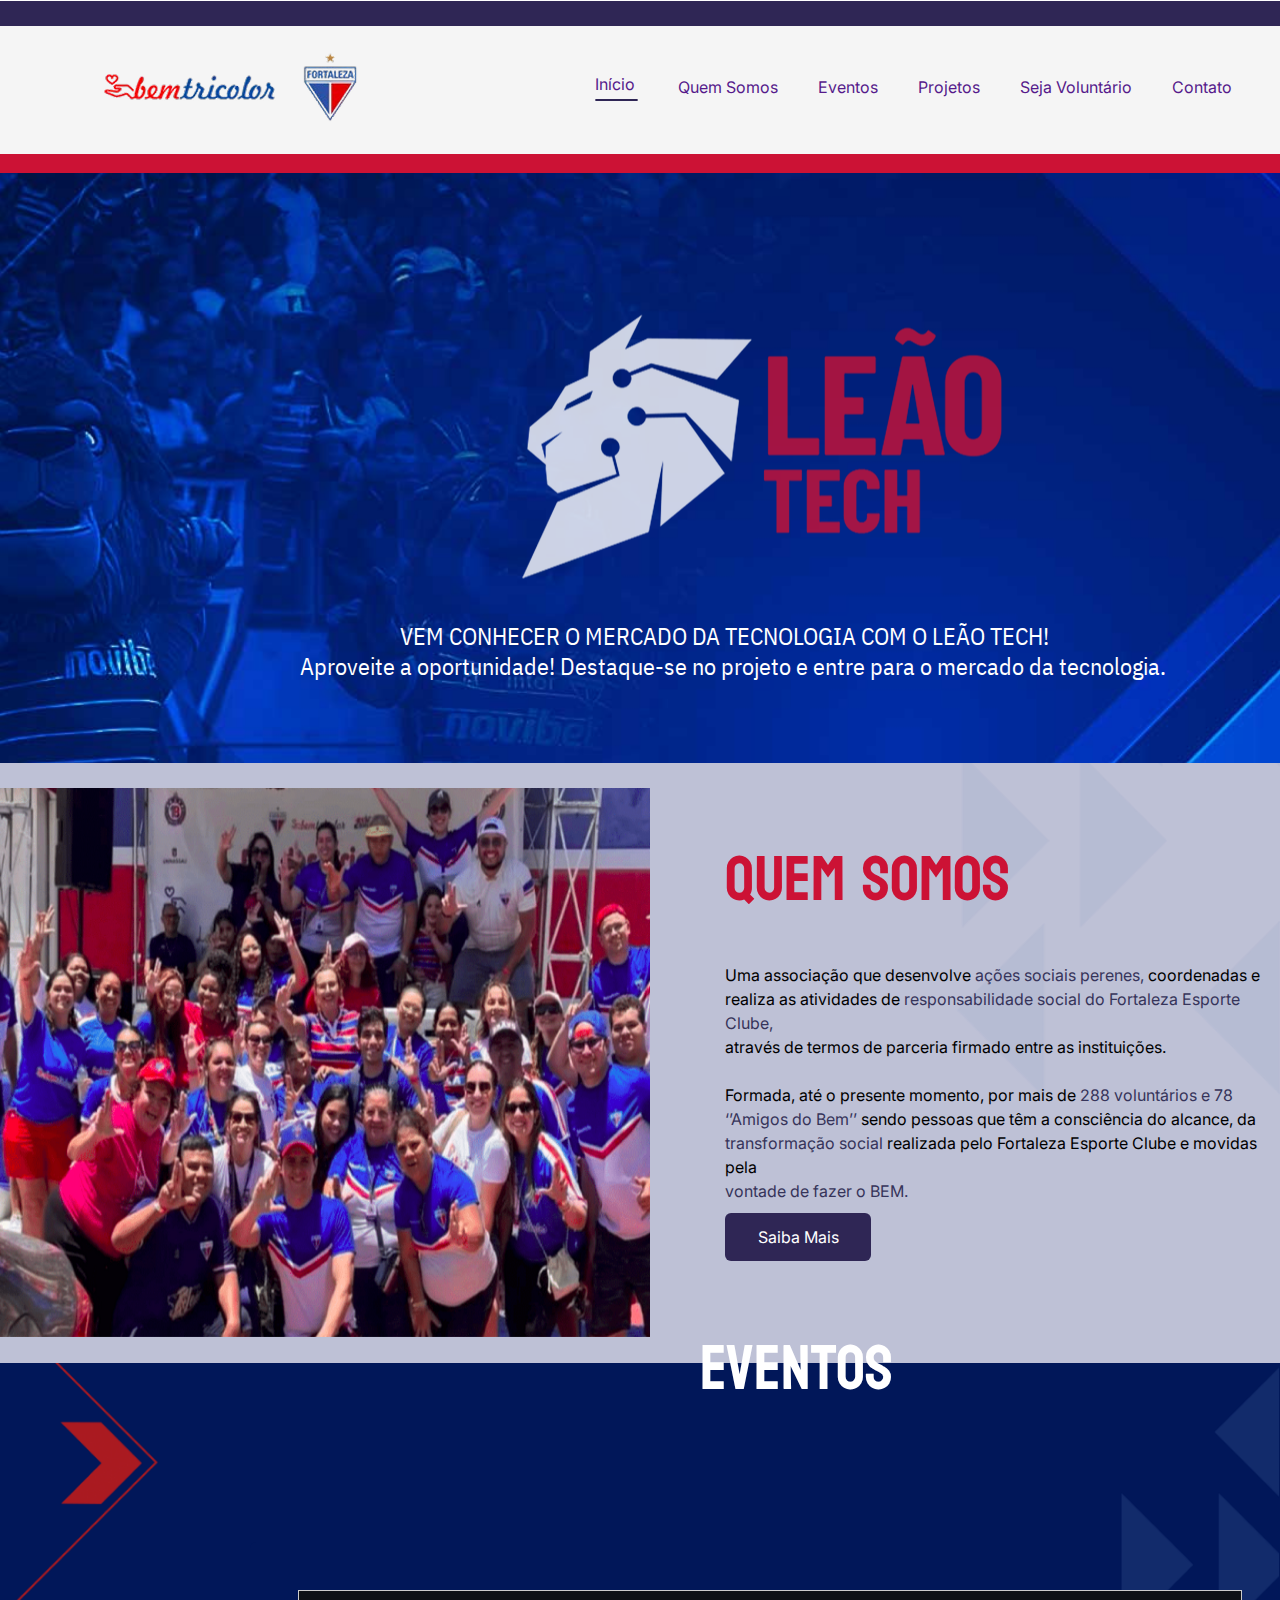
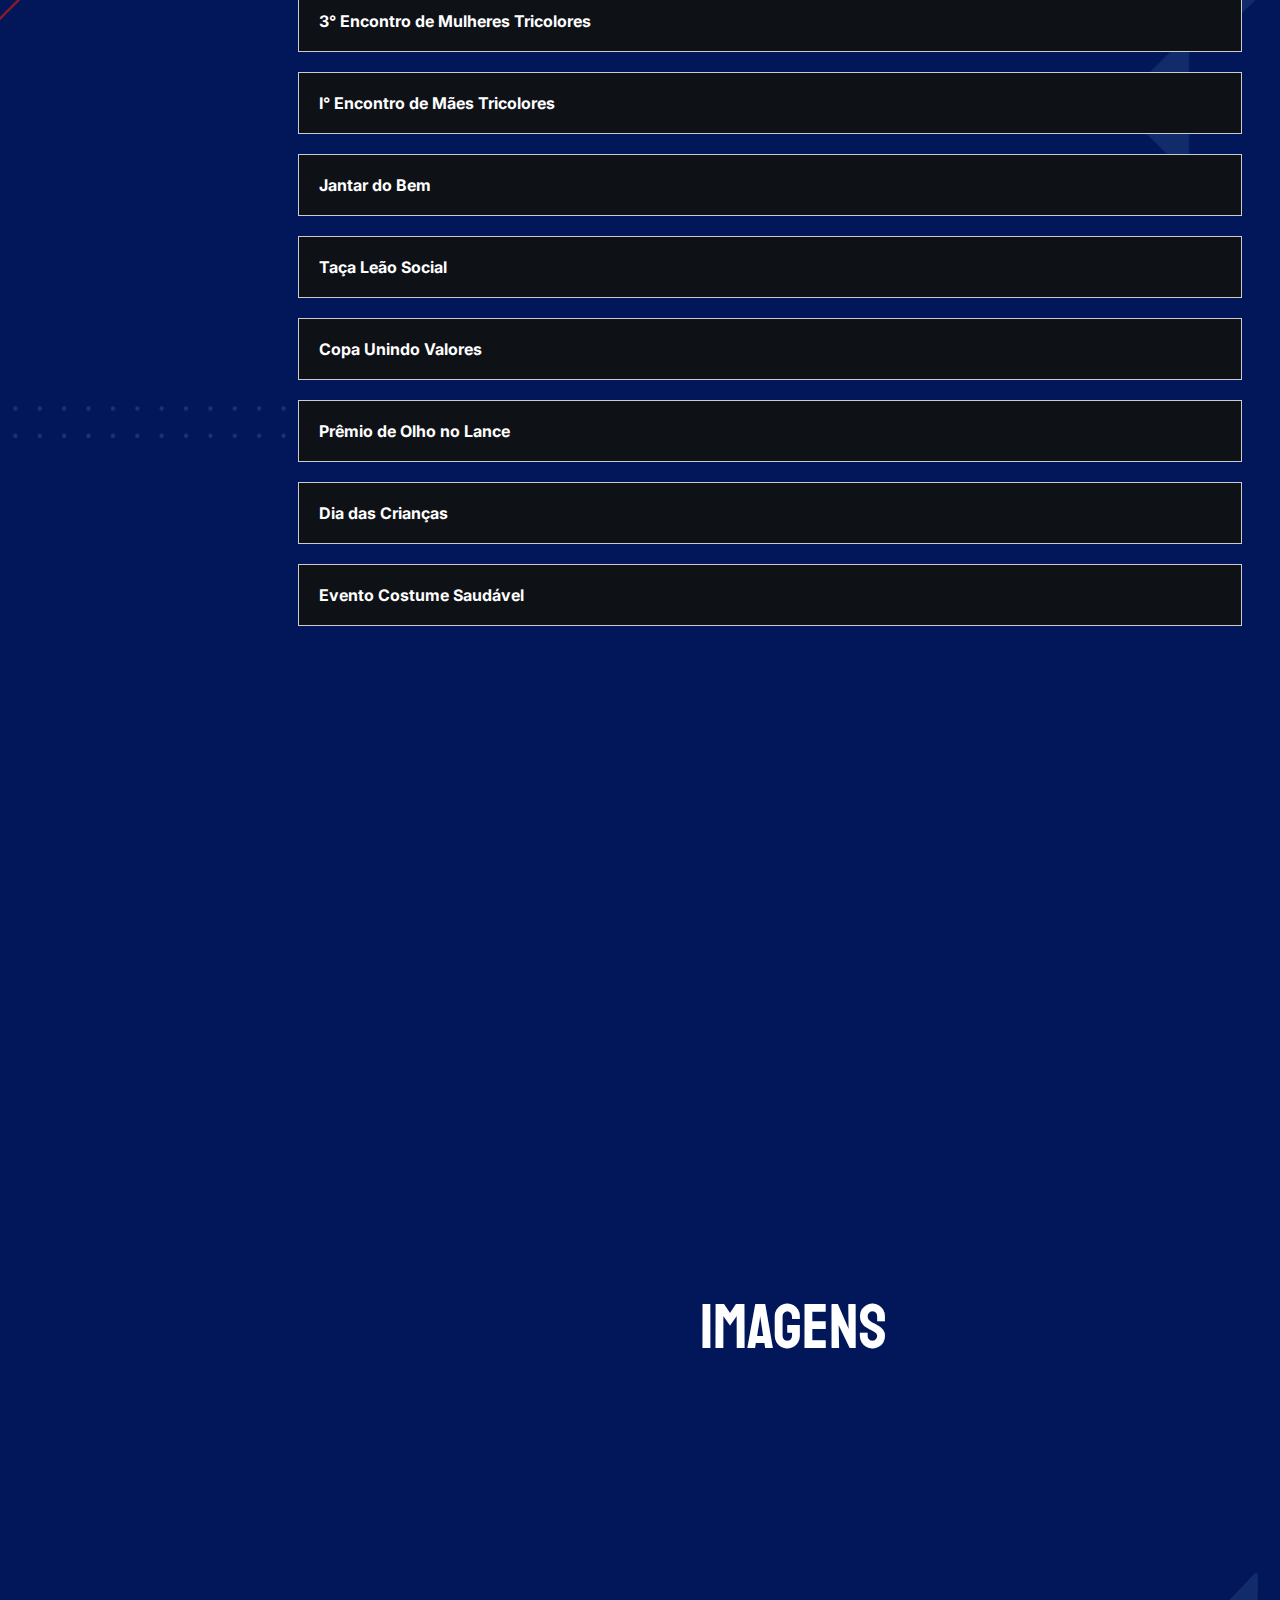
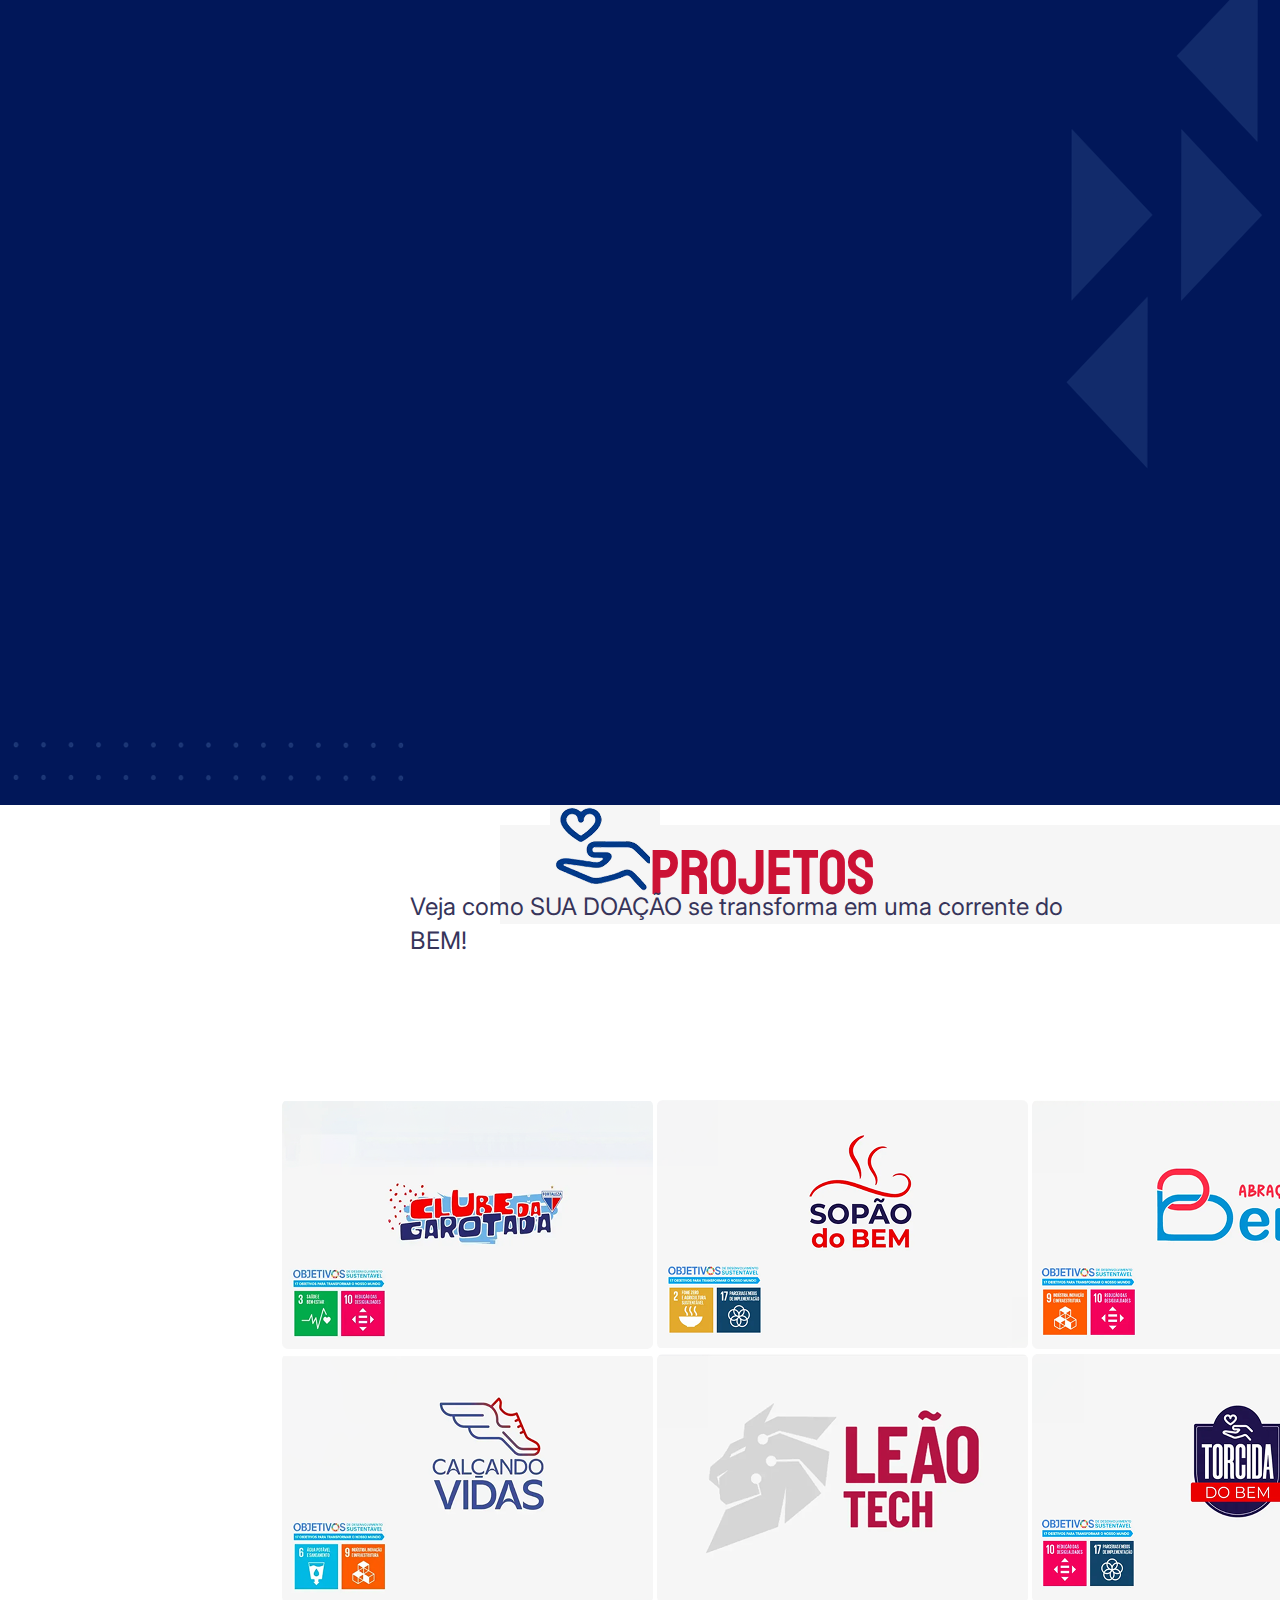
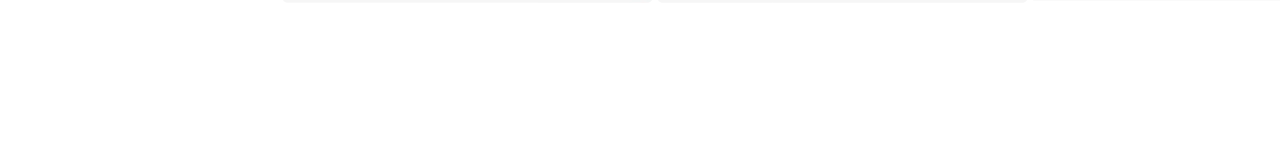
<file: index.html>
<!DOCTYPE html>
<html lang="en">
<head>
    <meta charset="UTF-8">
    <meta name="viewport" content="width=device-width, initial-scale=1.0">
    <link rel="stylesheet" href="style.css">
    <link rel="preconnect" href="https://fonts.googleapis.com">
    <link rel="preconnect" href="https://fonts.gstatic.com" crossorigin>
    <link href="https://fonts.googleapis.com/css2?family=Inter:ital,opsz,wght@0,14..32,100..900;1,14..32,100..900&display=swap" rel="stylesheet">
    <link rel="preconnect" href="https://fonts.googleapis.com">
    <link rel="preconnect" href="https://fonts.gstatic.com" crossorigin>
    <link href="https://fonts.googleapis.com/css2?family=Inter:ital,opsz,wght@0,14..32,100..900;1,14..32,100..900&family=Poppins:ital,wght@0,100;0,200;0,300;0,400;0,500;0,600;0,700;0,800;0,900;1,100;1,200;1,300;1,400;1,500;1,600;1,700;1,800;1,900&display=swap" rel="stylesheet">
    <link rel="preconnect" href="https://fonts.googleapis.com">
    <link rel="preconnect" href="https://fonts.gstatic.com" crossorigin>
    <link href="https://fonts.googleapis.com/css2?family=Koulen&display=swap" rel="stylesheet">
    <link rel="preconnect" href="https://fonts.googleapis.com">
    <link rel="preconnect" href="https://fonts.gstatic.com" crossorigin>
    <link href="https://fonts.googleapis.com/css2?family=IBM+Plex+Sans+Condensed:ital,wght@0,100;0,200;0,300;0,400;0,500;0,600;0,700;1,100;1,200;1,300;1,400;1,500;1,600;1,700&display=swap" rel="stylesheet">

    <title>Página do Leão</title>
</head>
<body>
            <img src="assets/Rectangle 3.png" alt="retangulo" class="retangulo">
        <header class="header">
            <img src="assets/bemtricolorlogo.png" alt="bemtricolor" class="img-header">
            <nav>
                <ul class="lista-header">
                    <li class="inicio"><a href="">Início</a>
                    <img src="assets/Rectangle 3 (1).png" alt="retangulo3" class="retangulo3">
                    </li>
                    <li><a href="">Quem Somos</a></li>
                    <li><a href="">Eventos</a></li>
                    <li><a href="">Projetos</a></li>
                    <li><a href="">Seja Voluntário</a></li>
                    <li><a href="">Contato</a></li>
                </ul>
            </nav>
        </header>
        <img src="assets/Rectangle 4.png" alt="retangulo2" class="retangulo2">
        <main>

        <section class="section1"> 
            <img src="assets/Imagem Central Leão Tech.png" alt="Imagem central do Banner " class="imgCentral">
            <p class="Paragrafo2">     	VEM CONHECER O MERCADO DA TECNOLOGIA COM O LEÃO TECH!<br></p>
            <p class="Paragrafo3">Aproveite a oportunidade! Destaque-se no projeto e entre para o mercado da tecnologia. </p>
        </section>

        <section class="section2">
            <img src="assets/Captura de tela de 2025-01-09 09-41-33 1.png" alt="FotodoPovo" class="FotodoPovo">
            <h1 class="QuemSomos"> QUEM SOMOS</h1>
            <p class="Paragrafo1">Uma associação que desenvolve <span class="text-blue">ações sociais perenes,</span> coordenadas e<br>
                realiza as atividades de <span class="text-blue">responsabilidade social do Fortaleza Esporte Clube,</span><br>
                através de termos de parceria firmado entre as instituições.<br>
                <br>
                Formada, até o presente momento, por mais de <span class="text-blue">288 voluntários e 78<br>
                ‘’Amigos do Bem’’</span> sendo pessoas que têm a consciência do alcance, da<br>

                <span class="text-blue">transformação social</span> realizada pelo Fortaleza Esporte Clube e movidas pela<br>
                <span class="text-blue">vontade de fazer o BEM.</span></p>

                <button type="button" class="botao1">Saiba Mais</button>
    
        </section>
        <section class="section3">
            <img src="assets/bgTvLeao_Home 1.png" alt="Fundo2" class="Fundo2">
            <h1 class="h1-3Section">EVENTOS</h1>
            <div class="div">
            <details class="details1">
                <summary class="summary-1">3° Encontro de Mulheres Tricolores</summary>
                <p class="p-summary">Uma manhã de muita interação, na comunidade do Barroso. O encontro incluiu palestras de violência contra a mulher,<br> serviços de beleza, lanches, brincadeiras e a presença dos nossos mascotes.</p>
            </details>
            <details class="details1">
                <summary class="summary-1">I° Encontro de Mães Tricolores</summary>
                <p class="p-summary">Evento realizado no I PREDE, no qual reuniu um grande público para acompanhar a palestra de Jade Romero,<br>
                    sobre a importância da mulher. Com a presença do CEO Marcelo Paz, as mamães aproveitaram um dia de beleza,
                    com maquiadoras, massagistas, em um momento de grande descontração.</p>
            </details>
            <details class="details1">
                <summary class="summary-1">Jantar do Bem</summary>
                <p class="p-summary">
                    Em sua primeira edição, o Jantar do Bem reuniu 250 convidados no Coco Bambu, com grandes personalidades de<br>
                    nossa cidade, para apresentar os novos projetos da Associação, com boa musicalidade, humor, leilão social e uma ótima experiência gastronômica.</p>
            </details>
            <details class="details1">
                <summary class="summary-1">Taça Leão Social</summary>
                <p class="p-summary">Torneio Sub 11 realizado no Ginásio Paulo Sarasate, que reuniu 16 projetos, que tiveram a oportunidade de serem<br>
                    avaliados pelos profissionais de base do Fortaleza. Além de gerar uma grande oportunidade para os atletas, juntamente com lanche e uniforme, a Taça Leão Social classificou atletas para a Copa Unindo Valores.</p>
            </details>
            <details class="details1">
                <summary class="summary-1">Copa Unindo Valores</summary>
                <p class="p-summary">O Fortaleza foi convidado pela Fundação Athletico Paranaense, a disputar um torneio exclusivo para projetos sociais,<br> em Curitiba. Através do Bem Tricolor, a nossa equipe foi selecionada com atletas da Taça Leão Social, que tiveram a<br> oportunidade de viajar, sem custos e disputar o torneio na Ligga Arena. O Fortaleza Bem Tricolor, foi vice-campeão da<br> competição, em sua primeira participação. </p>
            </details>
            <details class="details1">
                <summary class="summary-1">Prêmio de Olho no Lance</summary>
                <p class="p-summary">O Bem Tricolor foi convidado pelo Jornalista Ronaldo Lima, a receber o Prêmio "EuFaçoaDiferença", na Arena Castelão,<br> pelo seu belíssimo ano de 2024, como uma das principais instituições de impacto social, por meio do esporte, em<br> nosso estado.</p>
            </details>
            <details class="details1">
                <summary class="summary-1">Dia das Crianças</summary>
                <p class="p-summary">Evento anual realizado com o Fortaleza Esporte Clube, na Praça Ney Rebouças, onde as crianças têm um dia de<br> diversão, em diversos brinquedos, lanches, pintura de rosto e muitas brincadeiras com a presença dos mascotes,<br> Juba e Stella.</p>
            </details>
            <details class="details1">
                <summary class="summary-1">Evento Costume Saudável</summary>
                <p class="p-summary">O Bem Tricolor teve a oportunidade de participar do Costume Saudável, a convite do São Luiz, no Riomar Fortaleza.<br> Na ocasião, tivemos nosso Stand, com a venda de itens licenciados. Nosso CEO Marcelo Paz se fez presente<br> nesse momento, contamos com nossos queridos mascotes e realizamos uma campanha de ativação, no qual foi sorteada<br> uma camisa autografada, do Craque Moisés.</p>
            </details>
        </div>
        </section>
        <section class="section4">
            <h1 class="h1-4Section">IMAGENS</h1>
        </section>
        <section class="section5">
        <img src="assets/bgTvLeao_Home 2.png" alt="Fundo3">
        </section>
        <div class="div3">
        <section class="section6">
            <img src="assets/iconProj 1.png" alt="icone-mao" class="iconee">
            <h1 class="h1-final">PROJETOS</h1>
            <p class="p-span">Veja como <span class="text-blue2">SUA DOAÇÃO</span> se transforma em uma corrente do <span class="text-blue2">BEM!</span></p>
        </section>
        <section class="section7">
            <div class="div2">
                <img src="assets/a1.png" alt="">
                <img src="assets/a2.png" alt="">
                <img src="assets/a3.png" alt="">
                <img src="assets/a4.png" alt="">
                <img src="assets/a5.png" alt="">
                <img src="assets/a6.png" alt="">
            </div>
        </section>
        </div>
        </main>

        <footer>

        </footer>
</body>
</html>
</file>
<file: style.css>
* {
    margin: 0;
    border: 0;
    padding: 0;
    outline: 0;
    box-sizing: border-box;
    text-decoration: none;
    list-style: none;
    font-family: "Inter", sans-serif;
    /*border: 1px solid red;*/
}
.header{
    display: flex;
    align-items: center;
    background-color: #F5F5F5;
    justify-content: space-between;
    padding: 24px 48px;

}
.lista-header{
    display: flex;
    height: 100%;
    align-items: center;
    gap: 40px;
}
.retangulo{
    width: 100%;
    margin-bottom: -10px;
}
.retangulo2{
    width: 100%;
}
.retangulo3{
    width: 43px;
    height: 2px;
    top: 113px;
    left: 1021px;
    border-radius: 2px;
}
.retangulo3{
    display: block;
    margin-top: 5px;
    width: 43px; /* Ajuste o tamanho da imagem conforme necessário */
    height: 2px;
    top: 113px;
    left: 1021px;
    border-radius: 2px;
}
.section1{
    position: relative;
    background-image: url('assets/Bg-topo\ 1.png');
    background-size: cover;      
    background-position: center; 
    height: 600px;
    bottom: 10px;
    
}
.imgCentral{
    position: absolute;
    top: 274px;
    left: 762px;
    transform: translate(-50%, -50%);
    height: 265px; 
    width: 480px; 
    opacity: 0.8; 

}
.section2{
    background-color: rgb(190, 193, 214);
    background-image: url('assets/bgTvLeao_Home\ 3.png');
    background-size: cover;      /* Faz a imagem de fundo cobrir toda a section */
    background-position: center; /* Centraliza a imagem de fundo */
    position: relative;
    height: 600px;               /* Ajuste a altura conforme necessário */
    bottom: 20px;
    display: flex;
}
.FotodoPovo{
    position: relative;
    top: 50%;
    left: 25%;
    transform: translate(-50%, -50%); /* Centraliza a imagem por cima */
    width: 660px;                     /* Ajuste o tamanho da foto */
    height: 550px;

}
.QuemSomos{
   font-size: 64px;
   color: #CC1235;
   line-height: 34px;
   letter-spacing: 0%;
   position: absolute; 
   top: 100px; 
   left: 725px;
   font-family: "Koulen", sans-serif;
   font-weight: 400;
   font-style: normal;
}
.Paragrafo1{
    font-family: Inter;
    line-height: 24px;
    position: absolute;
    top: 200px; 
    left: 725px;
    
}
.text-blue{
    font-family: "Inter", sans-serif;
    color: #36345A;
    font-weight: 500px;
    font-size: 16px;
    line-height: 24px;
    letter-spacing: 0%;
}
.botao1{
    background-color: rgb(47, 38, 85);
    color: white;
    text-align: center;
    display: inline-block;
    font-size: 16px;
    cursor: pointer;
    width: 146px;
    height: 48px;
    top: 450px;
    left: 725px;
    border-radius: 6px;
    position:absolute;
}
.Paragrafo2{
    color: #FFFFFF;
    font-family: "IBM Plex Sans Condensed", sans-serif;
    font-weight: 500px;
    font-style: normal;
    font-size: 24px;
    line-height: 26px;
    letter-spacing: 2%;
    position: absolute;
    top: 450px;
    left: 400px;
}
.Paragrafo3{
    color: #FFFFFF;
    font-family: "IBM Plex Sans Condensed", sans-serif;
    font-weight: 500px;
    font-style: normal;
    font-size: 24px;
    line-height: 26px;
    letter-spacing: 2%;
    position: absolute;
    top: 480px;
    left: 300px;
}
.section3{
    color: #FFFFFF;
    background-color: #011759;
    position: relative;
    bottom: 20px;
}
.h1-3Section{
    position: absolute;
    bottom: 1025px;
    left: 700px;
    font-family: "Koulen", sans-serif;
    font-weight: 400;
    font-style: normal;
    font-size: 64px;
    line-height: 34px;
    color: #FFFFFF;
}
.Fundo2{
    width: 100%;
}
.h1-4Section{
    position: absolute;
    top: 500px;
    left: 700px;
    font-family: "Koulen", sans-serif;
    font-weight: 400;
    font-style: normal;
    font-size: 64px;
    line-height: 34px;
    color:#FFFFFF;
}
.section4{
    color: #FFFFFF;
    background-color: #011759;
    position: relative;
    bottom: 20px;
    height: 760px;
    width: 100%;
}
.section5{
    color:#FFFFFF;
    background-color: #011759;
    position: relative;
    bottom: 20px;
}
.section6{
    display:flex;
    justify-content: center;
    align-items: center;
    background-color:#F6F6F6;
    position: absolute;
    left: 500px;
}
.h1-final{
    position: absolute;
    left: 700px;
    font-family: "Koulen", sans-serif;
    font-weight: 400;
    font-style: normal;
    font-size: 64px;
    line-height: 34px;
    color:#CC1235;
    left: 150px;
    background-color: #F6F6F6;
}
.iconee{
    position: relative;
    justify-content: center;
    align-items: center;
    bottom: 20px;
    left: 50px;
    background-color: #F6F6F6;
}
.div{
    color: #fff;
    background-color: #011759;
    padding:  48px;
    text-align:justify;
    display: flex;
    flex-direction: column; /* Organiza os detalhes em coluna */
    gap: 20px; /* Espaçamento entre os elementos details */
    margin-top: -500px;
    margin-left: 250px;
    margin-right: 300px;
    width: 1040px;
    height: 869px;
    top: 1593px;
    left: 482px;
    border-radius: 6px;

}
.details1{
    padding: 20px;
    background-color: #0E1116; /* Cor de fundo */
    border: 1px solid #ccc; /* Borda para destacar a caixa */
    font-family: "Inter", sans-serif;

}
.summary-1{
    font-weight: bolder;
}
.p-summary{
    padding-top: 30px;
    font-weight: lighter;
}
.p-span{
    position: relative;
    top: 50px;
    right: 200px;
    font-family: "Inter", sans-serif;
    color: #36345A;
    font-weight: 500px;
    font-size: 24px;
    line-height: 34px;
    letter-spacing: 6%;
}
.text-blue2{
    font-family: "Inter", sans-serif;
    color: #36345A;
    font-weight: 800px;
    font-size: 24px;
    line-height: 34px;
    letter-spacing: 6%;
}
.section7{
    position: absolute;
    top: 4300px;
    right: 200px;
    width: 1140px;
    height: 655px;
    left: 282px;
}
</file>
